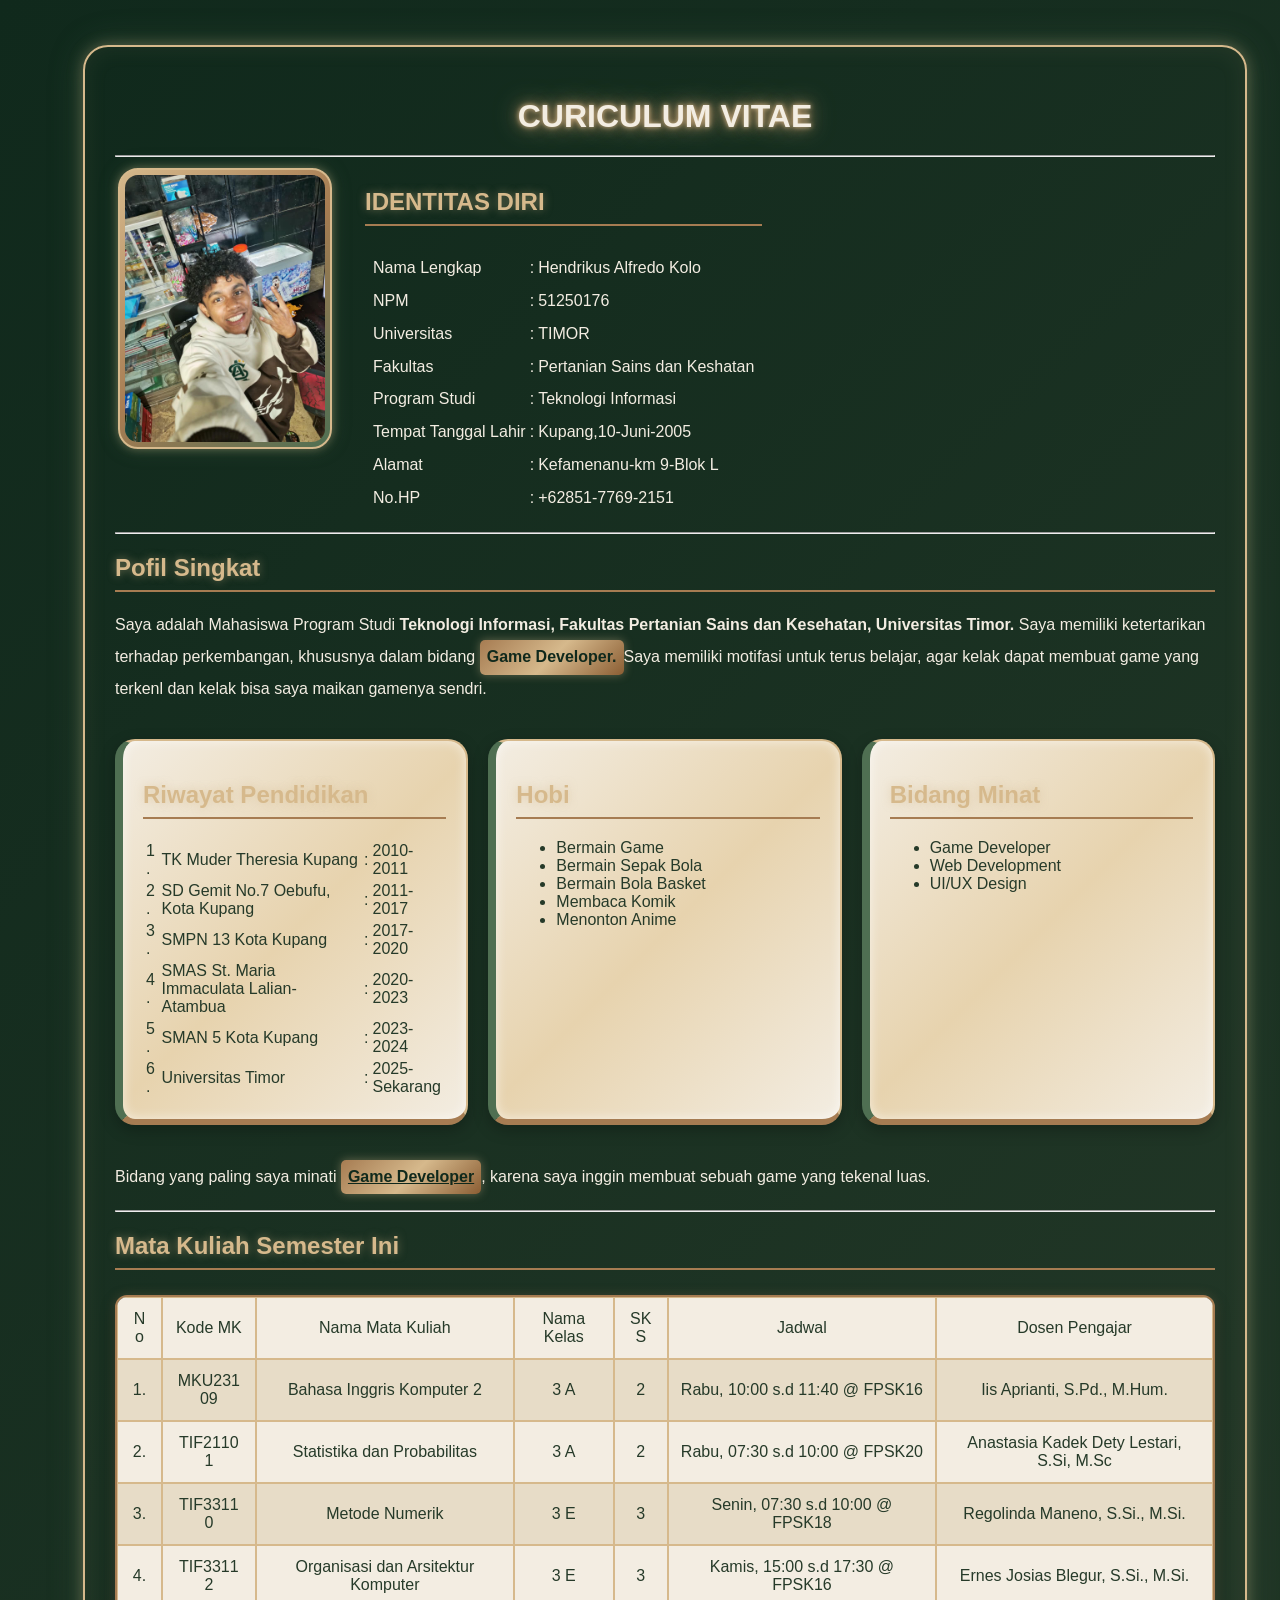
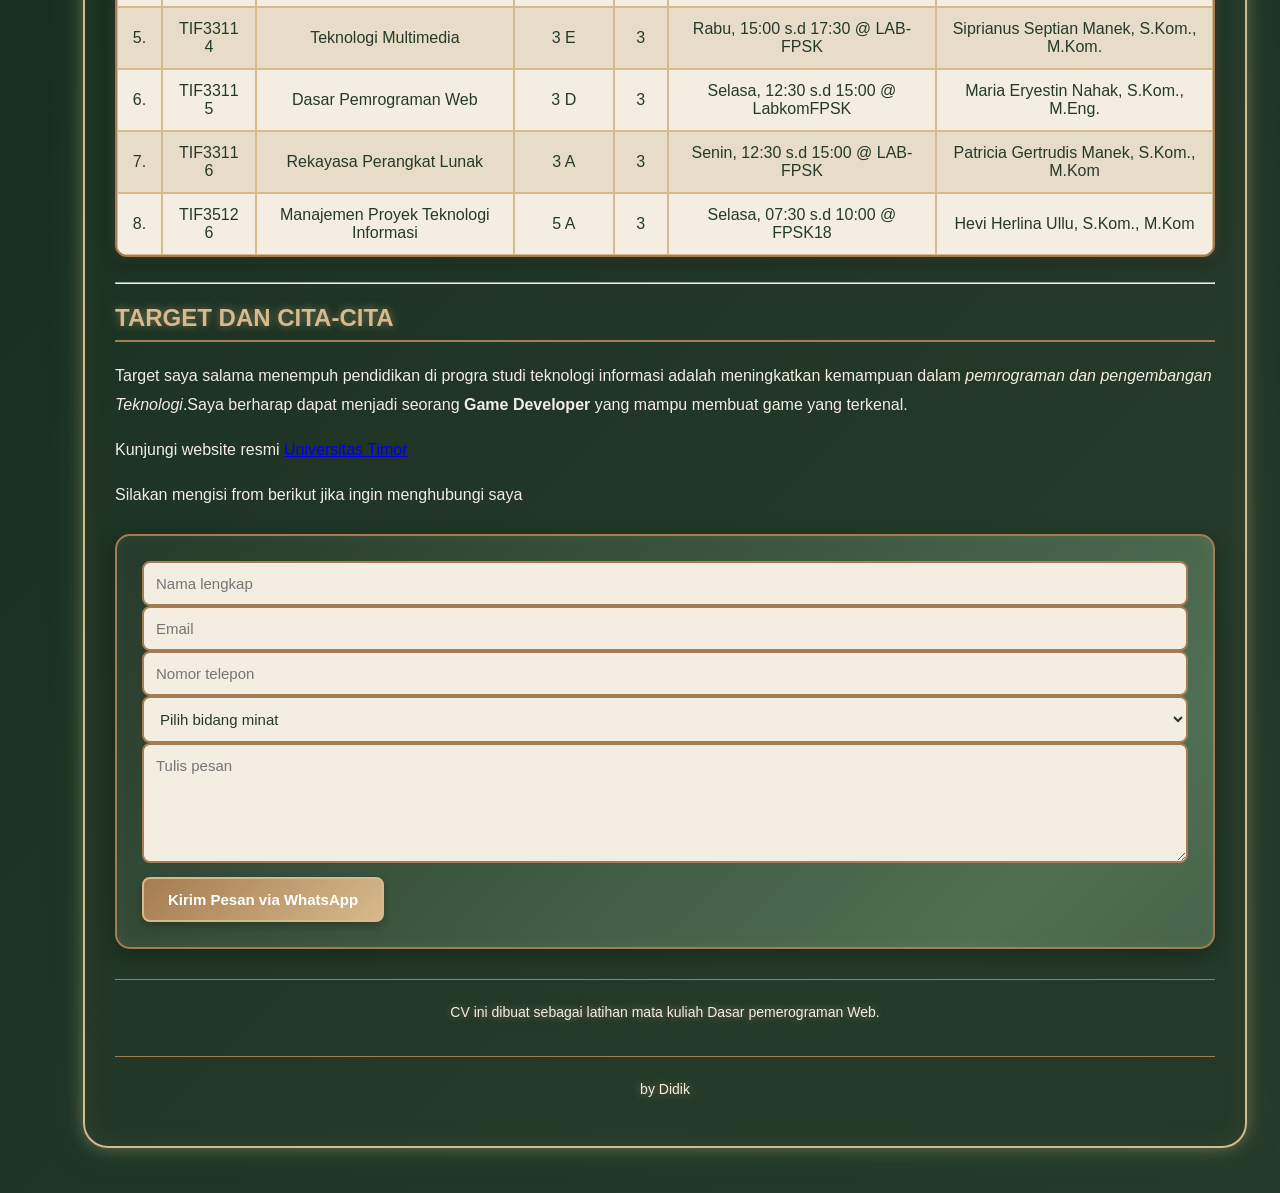
<file: index.html>
<!DOCTYPE html>
<html lang="en">
<head>
	<meta charset="UTF-8">
	<meta name="viewport" content="width=device-width, initial-scale=1.0">
	<title>Curiculum Vitae</title>
	<link rel="stylesheet" href="style.css">
	<script src="script.js" defer></script>
</head>
<body>
	<div class="container">
		<h1>CURICULUM VITAE</h1>
		<hr>
		<table class="identitas">
			<tr>
				<td class="kolom-foto">
					<img src="h2.jpeg" alt="Hendrik" class="foto-profil">
				</td>
				<td class="kolom-identitas">
					<h2>IDENTITAS DIRI</h2>
					<table class="data-identitas">
						<tr>
							<td>Nama Lengkap</td>
							<td>:</td>
							<td>Hendrikus Alfredo Kolo</td>
						</tr>
						<tr>
							<td>NPM</td>
							<td>:</td>
							<td>51250176</td>
						</tr>
						<tr>
							<td>Universitas</td>
							<td>:</td>
							<td>TIMOR</td>
						</tr>
						<tr>
							<td>Fakultas</td>
							<td>:</td>
							<td>Pertanian Sains dan Keshatan</td>
						</tr>
						<tr>
							<td>Program Studi</td>
							<td>:</td>
							<td>Teknologi Informasi</td>
						</tr>
						<tr>
							<td>Tempat Tanggal Lahir</td>
							<td>:</td>
							<td>Kupang,10-Juni-2005</td>
						</tr>
						<tr>
							<td>Alamat</td>
							<td>:</td>
							<td>Kefamenanu-km 9-Blok L</td>
						</tr>
						<tr>
							<td>No.HP</td>
							<td>:</td>
							<td>+62851-7769-2151</td>
						</tr>
					</table>
				</td>
			</tr>
		</table>
		<hr>
		<h2>Pofil Singkat</h2>
		<p>Saya adalah Mahasiswa Program Studi <strong>Teknologi Informasi, Fakultas Pertanian Sains dan Kesehatan, Universitas Timor.</strong> Saya memiliki ketertarikan terhadap perkembangan, khususnya dalam bidang <mark>Game Developer.</mark>Saya memiliki motifasi untuk terus belajar, agar kelak dapat membuat game yang terkenl dan kelak bisa saya maikan gamenya sendri.</p>
		<div class="grid-informasi">
			<div class="card">
				<h2>Riwayat Pendidikan</h2>
					<table>
						<tr>
							<td>1.</td>
							<td>TK Muder Theresia Kupang</td>
							<td>:</td>
							<td>2010-2011</td>
						</tr>
						<tr>
							<td>2.</td>
							<td>SD Gemit No.7 Oebufu, Kota Kupang</td>
							<td>:</td>
							<td>2011-2017</td>
						</tr>
						<tr>
							<td>3.</td>
							<td>SMPN 13 Kota Kupang</td>
							<td>:</td>
							<td>2017-2020</td>
						</tr>
						<tr>
							<td>4.</td>
							<td>SMAS St. Maria Immaculata Lalian-Atambua</td>
							<td>:</td>
							<td>2020-2023</td>
						</tr>
						<tr>
							<td>5.</td>
							<td>SMAN 5 Kota Kupang</td>
							<td>:</td>
							<td>2023-2024</td>
						</tr>
						<tr>
							<td>6.</td>
							<td>Universitas Timor</td>
							<td>:</td>
							<td>2025-Sekarang</td>
						</tr>
					</table>
			</div>
			<div class="card">
				<h2>Hobi</h2>
				<ul>
					<li>Bermain Game</li>
					<li>Bermain Sepak Bola</li>
					<li>Bermain Bola Basket</li>
					<li>Membaca Komik</li>
					<li>Menonton Anime</li>
				</ul>
			</div>
			<div class="card">
				<h2>Bidang Minat</h2>
				<ul>
					<li>Game Developer</li>
					<li>Web Development</li>
					<li>UI/UX Design</li>
				</ul>
			</div>		
		</div>
		<p>Bidang yang paling saya minati <mark><strong><u>Game Developer</u></strong></mark>, karena saya inggin membuat sebuah game yang tekenal luas.</p>
		<hr>
		<h2>Mata Kuliah Semester Ini</h2>
		<table class="table-matakuliah">
			<tr>
				<td>No</td>
				<td>Kode MK</td>
				<td>Nama Mata Kuliah</td>
				<td>Nama Kelas</td>
				<td>SKS</td>
				<td>Jadwal</td>
				<td>Dosen Pengajar</td>
			</tr>
			<tr>
				<td>1.</td>
				<td>MKU23109</td>
				<td>Bahasa Inggris Komputer 2</td>
				<td>3 A</td>
				<td>2</td>
				<td>Rabu, 10:00 s.d 11:40 @ FPSK16</td>
				<td>Iis Aprianti, S.Pd., M.Hum.</td>
			</tr>
			<tr>
				<td>2.</td>
				<td>TIF21101</td>
				<td>Statistika dan Probabilitas</td>
				<td>3 A</td>
				<td>2</td>
				<td>Rabu, 07:30 s.d 10:00 @ FPSK20</td>
				<td>Anastasia Kadek Dety Lestari, S.Si, M.Sc</td>
			</tr>
			<tr>
				<td>3.</td>
				<td>TIF33110</td>
				<td>Metode Numerik</td>
				<td>3 E</td>
				<td>3</td>
				<td>Senin, 07:30 s.d 10:00 @ FPSK18</td>
				<td>Regolinda Maneno, S.Si., M.Si.</td>
			</tr>
			<tr>
				<td>4.</td>
				<td>TIF33112</td>
				<td>Organisasi dan Arsitektur Komputer</td>
				<td>3 E</td>
				<td>3</td>
				<td>Kamis, 15:00 s.d 17:30 @ FPSK16</td>
				<td>Ernes Josias Blegur, S.Si., M.Si.</td>
			</tr>
			<tr>
				<td>5.</td>
				<td>TIF33114</td>
				<td>Teknologi Multimedia</td>
				<td>3 E</td>
				<td>3</td>
				<td>Rabu, 15:00 s.d 17:30 @ LAB-FPSK</td>
				<td>Siprianus Septian Manek, S.Kom., M.Kom.</td>
			</tr>
			<tr>
				<td>6.</td>
				<td>TIF33115</td>
				<td>Dasar Pemrograman Web</td>
				<td>3 D</td>
				<td>3</td>
				<td>Selasa, 12:30 s.d 15:00 @ LabkomFPSK</td>
				<td>Maria Eryestin Nahak, S.Kom., M.Eng.</td>
			</tr>
			<tr>
				<td>7.</td>
				<td>TIF33116</td>
				<td>Rekayasa Perangkat Lunak</td>
				<td>3 A</td>
				<td>3</td>
				<td>Senin, 12:30 s.d 15:00 @ LAB-FPSK</td>
				<td>Patricia Gertrudis Manek, S.Kom., M.Kom</td>
			</tr>
			<tr>
				<td>8.</td>
				<td>TIF35126</td>
				<td>Manajemen Proyek Teknologi Informasi</td>
				<td>5 A</td>
				<td>3</td>
				<td>Selasa, 07:30 s.d 10:00 @ FPSK18</td>
				<td>Hevi Herlina Ullu, S.Kom., M.Kom</td>
			</tr>
		</table>
		<hr>
		<h2>TARGET DAN CITA-CITA</h2>
		<p>Target saya salama menempuh pendidikan di progra studi teknologi informasi adalah meningkatkan kemampuan dalam <em>pemrograman dan pengembangan Teknologi</em>.Saya berharap dapat menjadi seorang <strong>Game Developer</strong> yang mampu  membuat game yang terkenal.</p>
		<p>Kunjungi website resmi <a href="https://unimor.ac.id" target="_blank">Universitas Timor </a></p>
		<p>Silakan mengisi from berikut jika ingin menghubungi saya</p>
		<form id="form-kontak">
		    <input type="text" id="nama"
		           placeholder="Nama lengkap" required>

		    <input type="email" id="email"
		           placeholder="Email">

		    <input type="tel" id="telepon"
		           placeholder="Nomor telepon">

		    <select id="minat" required>
		        <option value="">Pilih bidang minat</option>
		        <option value="Web Developer">Web Developer</option>
		        <option value="Game Developer">Game Developer</option>
		        <option value="Mobile Developer">Mobile Developer</option>
		    </select>

		    <textarea id="pesan"
		              placeholder="Tulis pesan" required></textarea>

		    <button type="submit">Kirim Pesan via WhatsApp</button>
		</form>
		<p class="footer">CV ini dibuat sebagai latihan mata kuliah Dasar pemerograman Web.</p>
		<p class="footer">by Didik</p>
	</div>
	<script src="script.js"></script>

</body>
</html>
</file>
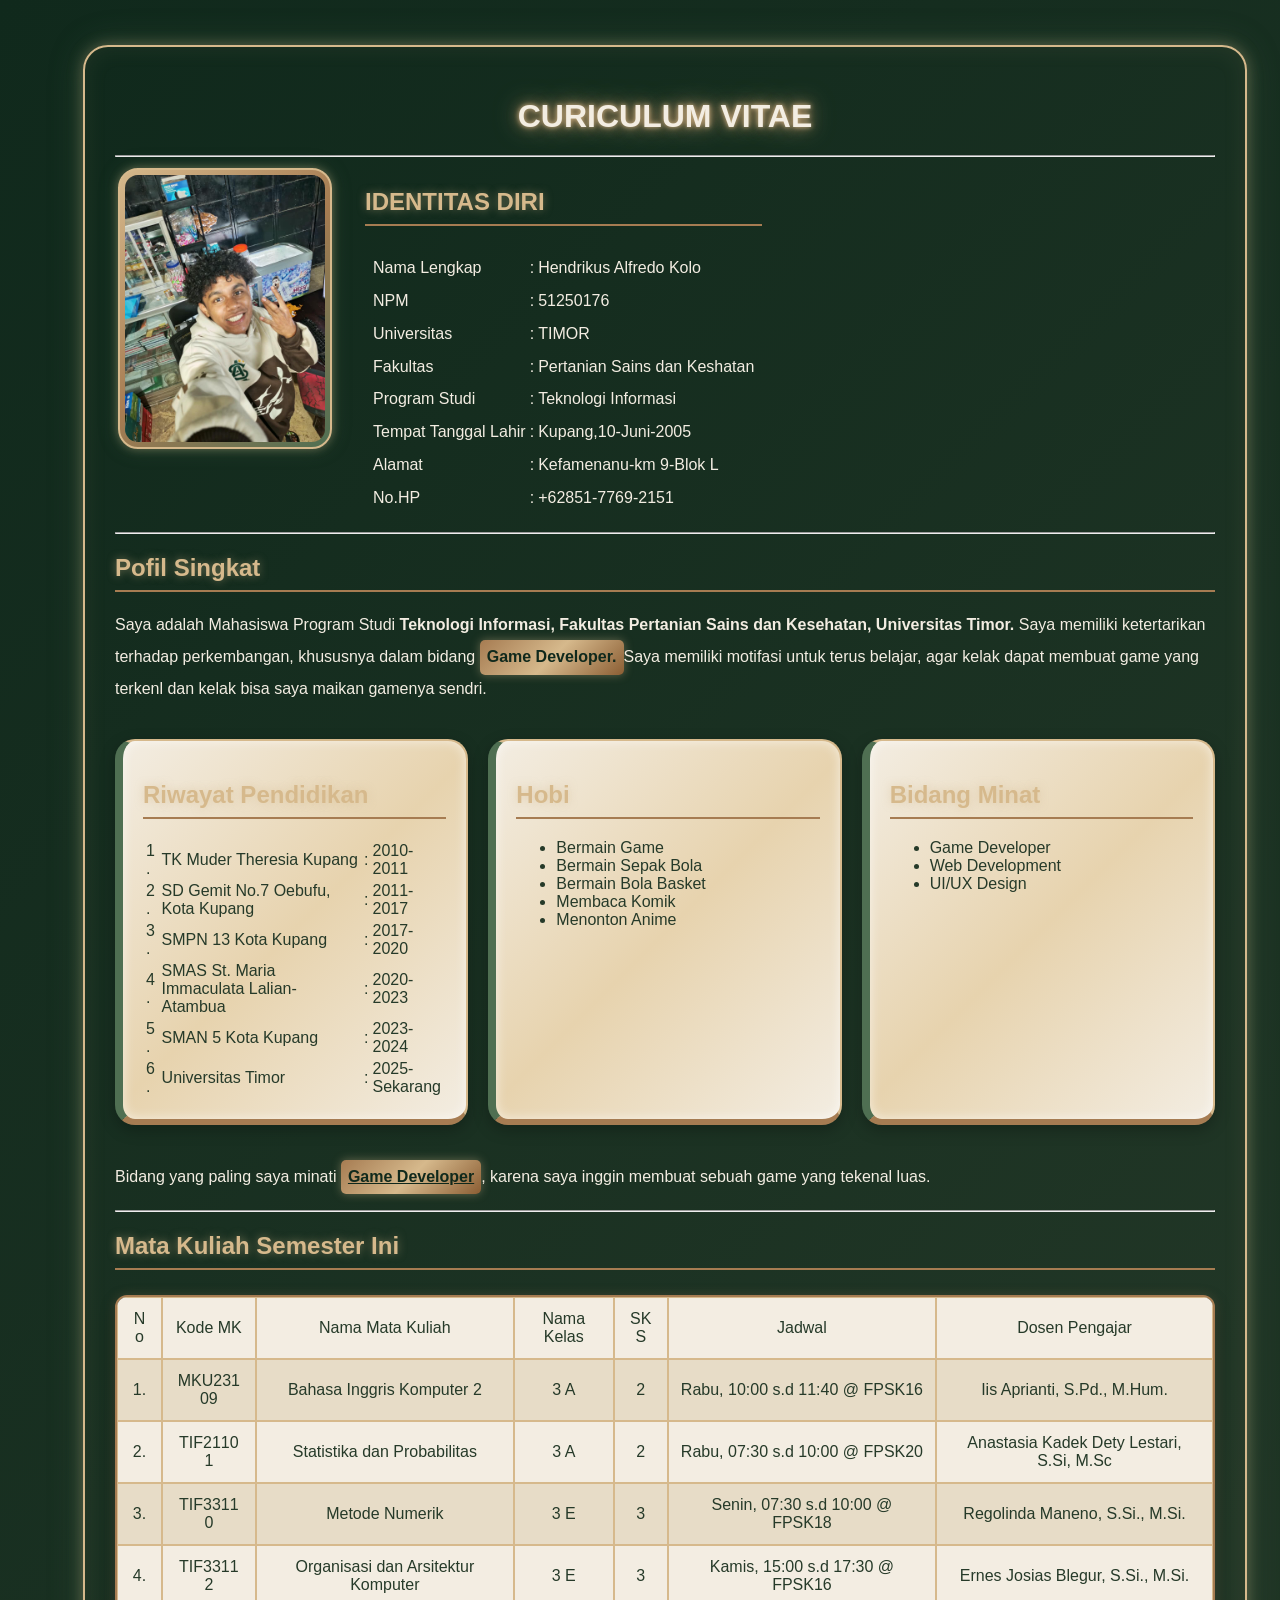
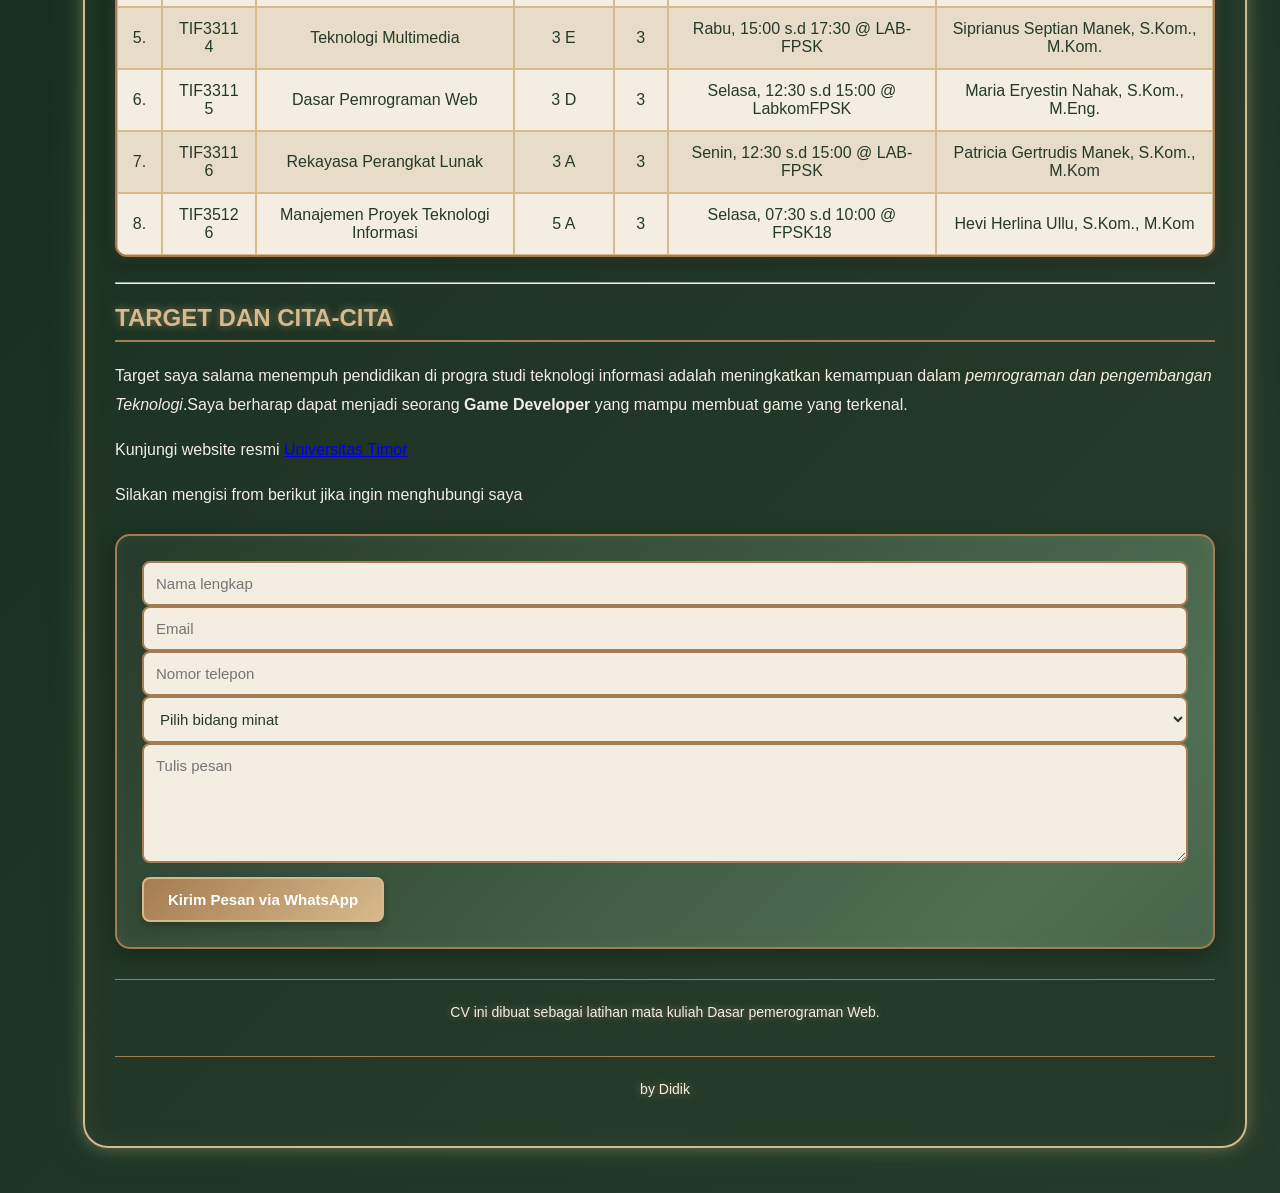
<file: belajar1.html>
<!DOCTYPE html>
<html lang="en">
<head>
	<meta charset="UTF-8">
	<meta name="viewport" content="width=device-width, initial-scale=1.0">
	<title>Curiculum Vitae</title>
	<link rel="stylesheet" href="style.css">
	<script src="script.js" defer></script>
</head>
<body>
	<div class="container">
		<h1>CURICULUM VITAE</h1>
		<hr>
		<table class="identitas">
			<tr>
				<td class="kolom-foto">
					<img src="h2.jpeg" alt="Hendrik" class="foto-profil">
				</td>
				<td class="kolom-identitas">
					<h2>IDENTITAS DIRI</h2>
					<table class="data-identitas">
						<tr>
							<td>Nama Lengkap</td>
							<td>:</td>
							<td>Hendrikus Alfredo Kolo</td>
						</tr>
						<tr>
							<td>NPM</td>
							<td>:</td>
							<td>51250176</td>
						</tr>
						<tr>
							<td>Universitas</td>
							<td>:</td>
							<td>TIMOR</td>
						</tr>
						<tr>
							<td>Fakultas</td>
							<td>:</td>
							<td>Pertanian Sains dan Keshatan</td>
						</tr>
						<tr>
							<td>Program Studi</td>
							<td>:</td>
							<td>Teknologi Informasi</td>
						</tr>
						<tr>
							<td>Tempat Tanggal Lahir</td>
							<td>:</td>
							<td>Kupang,10-Juni-2005</td>
						</tr>
						<tr>
							<td>Alamat</td>
							<td>:</td>
							<td>Kefamenanu-km 9-Blok L</td>
						</tr>
						<tr>
							<td>No.HP</td>
							<td>:</td>
							<td>+62851-7769-2151</td>
						</tr>
					</table>
				</td>
			</tr>
		</table>
		<hr>
		<h2>Pofil Singkat</h2>
		<p>Saya adalah Mahasiswa Program Studi <strong>Teknologi Informasi, Fakultas Pertanian Sains dan Kesehatan, Universitas Timor.</strong> Saya memiliki ketertarikan terhadap perkembangan, khususnya dalam bidang <mark>Game Developer.</mark>Saya memiliki motifasi untuk terus belajar, agar kelak dapat membuat game yang terkenl dan kelak bisa saya maikan gamenya sendri.</p>
		<div class="grid-informasi">
			<div class="card">
				<h2>Riwayat Pendidikan</h2>
					<table>
						<tr>
							<td>1.</td>
							<td>TK Muder Theresia Kupang</td>
							<td>:</td>
							<td>2010-2011</td>
						</tr>
						<tr>
							<td>2.</td>
							<td>SD Gemit No.7 Oebufu, Kota Kupang</td>
							<td>:</td>
							<td>2011-2017</td>
						</tr>
						<tr>
							<td>3.</td>
							<td>SMPN 13 Kota Kupang</td>
							<td>:</td>
							<td>2017-2020</td>
						</tr>
						<tr>
							<td>4.</td>
							<td>SMAS St. Maria Immaculata Lalian-Atambua</td>
							<td>:</td>
							<td>2020-2023</td>
						</tr>
						<tr>
							<td>5.</td>
							<td>SMAN 5 Kota Kupang</td>
							<td>:</td>
							<td>2023-2024</td>
						</tr>
						<tr>
							<td>6.</td>
							<td>Universitas Timor</td>
							<td>:</td>
							<td>2025-Sekarang</td>
						</tr>
					</table>
			</div>
			<div class="card">
				<h2>Hobi</h2>
				<ul>
					<li>Bermain Game</li>
					<li>Bermain Sepak Bola</li>
					<li>Bermain Bola Basket</li>
					<li>Membaca Komik</li>
					<li>Menonton Anime</li>
				</ul>
			</div>
			<div class="card">
				<h2>Bidang Minat</h2>
				<ul>
					<li>Game Developer</li>
					<li>Web Development</li>
					<li>UI/UX Design</li>
				</ul>
			</div>		
		</div>
		<p>Bidang yang paling saya minati <mark><strong><u>Game Developer</u></strong></mark>, karena saya inggin membuat sebuah game yang tekenal luas.</p>
		<hr>
		<h2>Mata Kuliah Semester Ini</h2>
		<table class="table-matakuliah">
			<tr>
				<td>No</td>
				<td>Kode MK</td>
				<td>Nama Mata Kuliah</td>
				<td>Nama Kelas</td>
				<td>SKS</td>
				<td>Jadwal</td>
				<td>Dosen Pengajar</td>
			</tr>
			<tr>
				<td>1.</td>
				<td>MKU23109</td>
				<td>Bahasa Inggris Komputer 2</td>
				<td>3 A</td>
				<td>2</td>
				<td>Rabu, 10:00 s.d 11:40 @ FPSK16</td>
				<td>Iis Aprianti, S.Pd., M.Hum.</td>
			</tr>
			<tr>
				<td>2.</td>
				<td>TIF21101</td>
				<td>Statistika dan Probabilitas</td>
				<td>3 A</td>
				<td>2</td>
				<td>Rabu, 07:30 s.d 10:00 @ FPSK20</td>
				<td>Anastasia Kadek Dety Lestari, S.Si, M.Sc</td>
			</tr>
			<tr>
				<td>3.</td>
				<td>TIF33110</td>
				<td>Metode Numerik</td>
				<td>3 E</td>
				<td>3</td>
				<td>Senin, 07:30 s.d 10:00 @ FPSK18</td>
				<td>Regolinda Maneno, S.Si., M.Si.</td>
			</tr>
			<tr>
				<td>4.</td>
				<td>TIF33112</td>
				<td>Organisasi dan Arsitektur Komputer</td>
				<td>3 E</td>
				<td>3</td>
				<td>Kamis, 15:00 s.d 17:30 @ FPSK16</td>
				<td>Ernes Josias Blegur, S.Si., M.Si.</td>
			</tr>
			<tr>
				<td>5.</td>
				<td>TIF33114</td>
				<td>Teknologi Multimedia</td>
				<td>3 E</td>
				<td>3</td>
				<td>Rabu, 15:00 s.d 17:30 @ LAB-FPSK</td>
				<td>Siprianus Septian Manek, S.Kom., M.Kom.</td>
			</tr>
			<tr>
				<td>6.</td>
				<td>TIF33115</td>
				<td>Dasar Pemrograman Web</td>
				<td>3 D</td>
				<td>3</td>
				<td>Selasa, 12:30 s.d 15:00 @ LabkomFPSK</td>
				<td>Maria Eryestin Nahak, S.Kom., M.Eng.</td>
			</tr>
			<tr>
				<td>7.</td>
				<td>TIF33116</td>
				<td>Rekayasa Perangkat Lunak</td>
				<td>3 A</td>
				<td>3</td>
				<td>Senin, 12:30 s.d 15:00 @ LAB-FPSK</td>
				<td>Patricia Gertrudis Manek, S.Kom., M.Kom</td>
			</tr>
			<tr>
				<td>8.</td>
				<td>TIF35126</td>
				<td>Manajemen Proyek Teknologi Informasi</td>
				<td>5 A</td>
				<td>3</td>
				<td>Selasa, 07:30 s.d 10:00 @ FPSK18</td>
				<td>Hevi Herlina Ullu, S.Kom., M.Kom</td>
			</tr>
		</table>
		<hr>
		<h2>TARGET DAN CITA-CITA</h2>
		<p>Target saya salama menempuh pendidikan di progra studi teknologi informasi adalah meningkatkan kemampuan dalam <em>pemrograman dan pengembangan Teknologi</em>.Saya berharap dapat menjadi seorang <strong>Game Developer</strong> yang mampu  membuat game yang terkenal.</p>
		<p>Kunjungi website resmi <a href="https://unimor.ac.id" target="_blank">Universitas Timor </a></p>
		<p>Silakan mengisi from berikut jika ingin menghubungi saya</p>
		<form id="form-kontak">
		    <input type="text" id="nama"
		           placeholder="Nama lengkap" required>

		    <input type="email" id="email"
		           placeholder="Email">

		    <input type="tel" id="telepon"
		           placeholder="Nomor telepon">

		    <select id="minat" required>
		        <option value="">Pilih bidang minat</option>
		        <option value="Web Developer">Web Developer</option>
		        <option value="Game Developer">Game Developer</option>
		        <option value="Mobile Developer">Mobile Developer</option>
		    </select>

		    <textarea id="pesan"
		              placeholder="Tulis pesan" required></textarea>

		    <button type="submit">Kirim Pesan via WhatsApp</button>
		</form>
		<p class="footer">CV ini dibuat sebagai latihan mata kuliah Dasar pemerograman Web.</p>
		<p class="footer">by Didik</p>
	</div>
	<script src="script.js"></script>

</body>
</html>
</file>
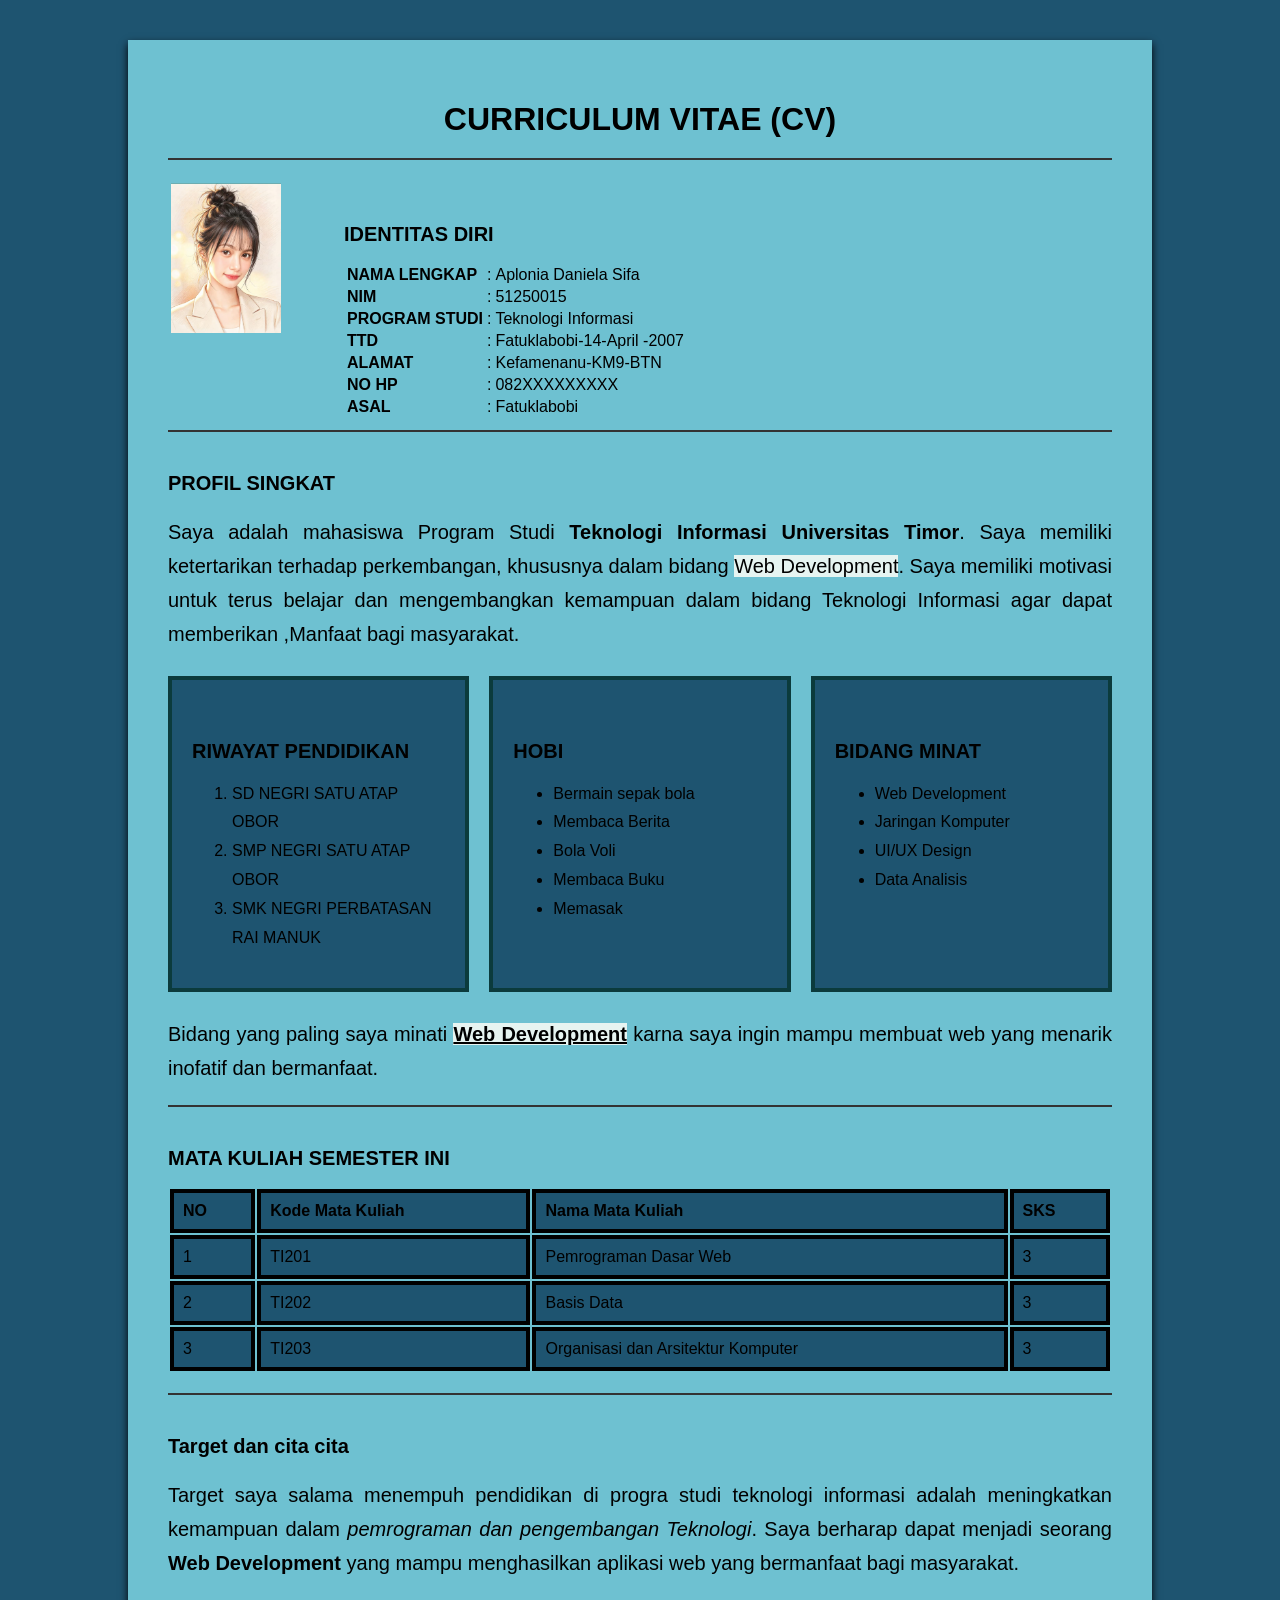
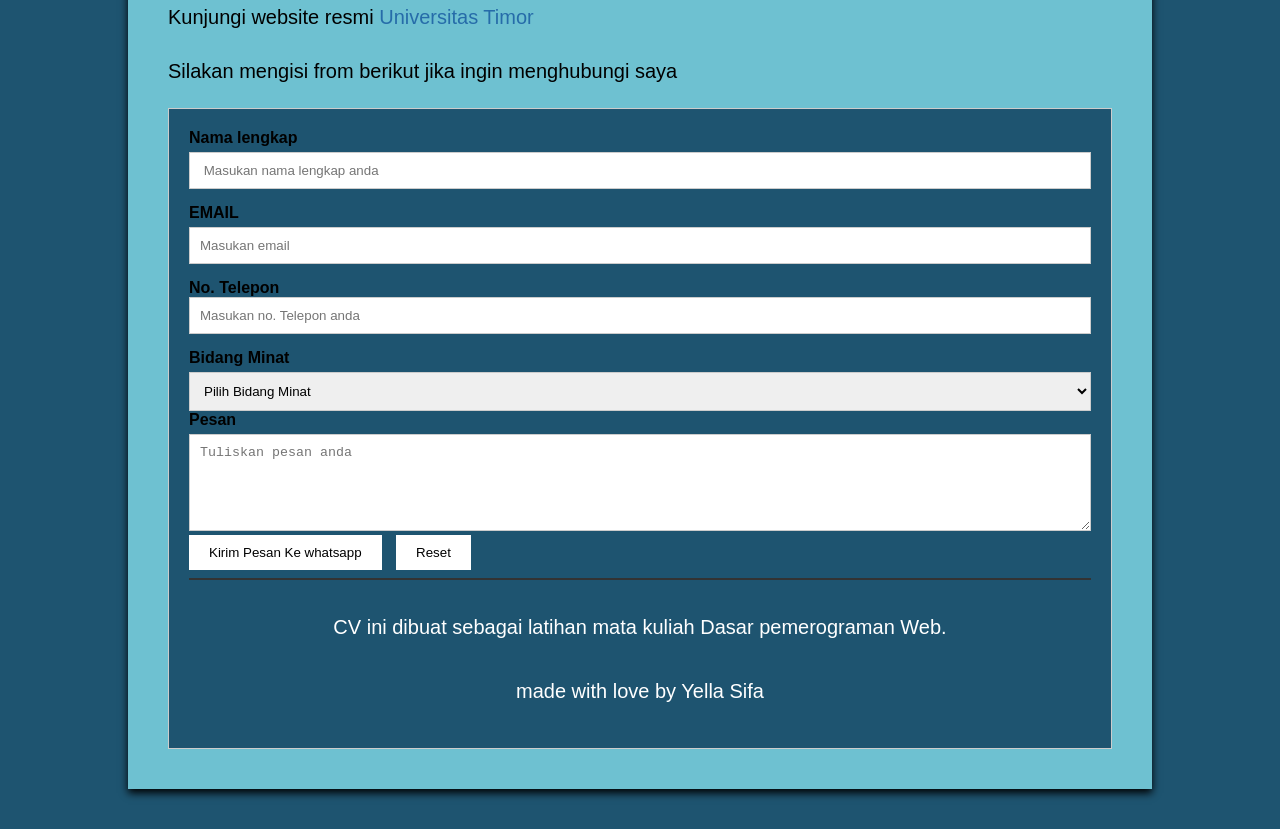
<file: latihan5/latihan5.html>
<!DOCTYPE html>
<html lang="en">
<head>
	<meta charset="UTF-8">
	<meta name="viewport" content="width=device-width, initial-scale=1.0">
	<title>CURICULUM VITAE (CV)</title>
	<link rel="stylesheet" href="style.css">
</head>
<body>
	<div class="container">
	<h1> CURRICULUM VITAE (CV)</h1>
	<hr>
	<table>
		<tr>
			<td class="kolom-foto">
				<img src="foto/yell.jpeg" alt="yela.sifa" width="140" style="vertical-align: top; padding-right: 30px">
			</td>
			<td>
			<h2>IDENTITAS DIRI</h2>
			<table class="data identis">
				<tr>
					<td><strong>NAMA LENGKAP</strong></td>
					<td>:</td>
					<td>Aplonia Daniela Sifa</td>
				</tr>
				<tr>
					<td><strong>NIM</strong></td>
					<td>:</td>
					<td>51250015</td>
					</tr>
					<tr>
						<td><strong>PROGRAM STUDI</strong></td>
						<td>:</td>
						<td>Teknologi Informasi</td>
					</tr>
					<tr>
						<td><strong>TTD</strong></td>
						<td>:</td>
						<td>Fatuklabobi-14-April -2007</td>
					</tr>
					<tr>
						<td><strong>ALAMAT</strong></td>
						<td>:</td>
						<td>Kefamenanu-KM9-BTN</td>
					</tr>
					<tr>
						<td><strong>NO HP</strong></td>
						<td>:</td>
						<td>082XXXXXXXXX</td>
					<tr>
						<td><strong>ASAL</strong></td>
						<td>:</td>
						<td>Fatuklabobi</td>
					</tr>

					</tr>
				</tr>
			</table>
		</td>
		</tr>
	</table>
	<hr>
	<h2>PROFIL SINGKAT</h2>
	<p>Saya adalah mahasiswa Program Studi <strong>Teknologi Informasi Universitas Timor</strong>.
		Saya memiliki ketertarikan terhadap perkembangan, khususnya dalam bidang <mark>Web Development</mark>. Saya memiliki motivasi untuk terus belajar dan mengembangkan kemampuan dalam bidang Teknologi Informasi agar dapat memberikan ,Manfaat bagi masyarakat.
	</p>
	<div class="grid-informasi">
	<div class="card">
	<h2>RIWAYAT PENDIDIKAN</h2>
	<ol>
		<li>SD NEGRI SATU ATAP OBOR</li>
		<li>SMP NEGRI SATU ATAP OBOR</li>
		<li>SMK NEGRI PERBATASAN RAI MANUK</li>
	</ol>
	</div>
	<div class="card">
	<h2>HOBI</h2>
	<ul>
		<li>Bermain sepak bola</li>
		<li>Membaca Berita</li>
		<li>Bola Voli</li>
		<li>Membaca Buku</li>
		<li>Memasak</li>
	</ul>
	</div>
	<div class="card">
	<h2>BIDANG MINAT</h2>
	<ul>
		<li>Web Development</li>
		<li>Jaringan Komputer</li>
		<li>UI/UX Design</li>
		<li>Data Analisis</li>
	</ul>
	</div>
	</div>
	<p>Bidang yang paling saya minati <mark><strong><u>Web Development</u></strong></mark> karna saya ingin mampu membuat web yang menarik inofatif dan bermanfaat.</p>
	<hr>
	<h2>MATA KULIAH SEMESTER INI</h2>
	<table class="table-matakuliah">
		<tr>
			<td><strong>NO</strong></td>
			<td><strong>Kode Mata Kuliah</strong>
			<td><strong>Nama Mata Kuliah</strong></td>
			<td><strong>SKS</strong></td>
		</tr>
		<tr>
			<td>1</td>
			<td>TI201</td>
			<td>Pemrograman Dasar Web</td>
			<td>3</td>
		</tr>
		<tr>
			<td>2</td>
			<td>TI202</td>
			<td>Basis Data</td>
			<td>3</td>
		</tr>
		<tr>
			<td>3</td>
			<td>TI203</td>
			<td>Organisasi dan Arsitektur Komputer</td>
			<td>3</td>
		</tr>
	</table>
	<hr>
		<h2>Target dan cita cita</h2>
		<p>Target saya salama menempuh pendidikan di progra studi teknologi informasi adalah meningkatkan kemampuan dalam <em>pemrograman dan pengembangan Teknologi</em>. Saya berharap dapat menjadi seorang <strong>Web Development</strong> yang mampu menghasilkan aplikasi web yang bermanfaat bagi masyarakat.
	</p>
	<p>Kunjungi website resmi <a href="https://unimor.ac.id" target="_blank">Universitas Timor </a></p>
		<p>Silakan mengisi from berikut jika ingin menghubungi saya</p>
		<form id="formkontak">
			<div class="form-group">
				<label for="Nama">Nama lengkap</label>
				<input type="text"id="nama" nama="nama" Placeholder=" Masukan nama lengkap anda">	
			</div>
			<div class="form-group">
				<label for="email">EMAIL</label>
				<input type="email"id="email"nama="email"Placeholder="Masukan email">
			</div>
			<div class="form-group">
				<label>No. Telepon</</label>
				<input type="telepon" nama="telepon" Placeholder="Masukan no. Telepon anda">
			</div>
			<div class="form-group">
				<label for ="Minat"> Bidang Minat</label>
				<select nama="" id="Minat"nama="Minat">
				<option value="">Pilih Bidang Minat</option>
				<option value="">Web Develompmet</option>
				<option value="">UI/UX Desing</option>
				<option value="">Artificial intelligent</option>
				<option value="">Data Analisis</option>
				<select>
				<div>
					<label for="Pesan">Pesan</label>
					<textarea id="pesan" nama="pesan"rows="5" placeholder="Tuliskan pesan anda"></textarea>
				</div>
				<button type="submit">Kirim Pesan Ke whatsapp</button>
				<button type="reset">Reset</button>
				</form>
				<hr>
				<p>
				<p class="footer">CV ini dibuat sebagai latihan mata kuliah Dasar pemerograman Web.</p>
				<p class="footer">made with love by Yella Sifa</p>
				</select>
			</div>
		</form>
		</table>
	</tr>
	</div>

	<script src="formkontak.js"></script>

</body>
</html>
</file>
<file: style.css>
css
/* ==============================
   1. PENGATURAN DASAR
============================== */

* {
    box-sizing: border-box;
}

body {
    background: linear-gradient(
        135deg,
        #10291C,
        #263A29,
        #3D281B,
        #10291C
    );
    background-size: 300% 300%;
    animation: backgroundGerak 12s ease infinite;

    font-family: Arial, sans-serif;
    color: #F3EDE2;
    margin: 0;
    padding: 25px;
    min-height: 100vh;
}

/* ==============================
   2. ANIMASI BACKGROUND
============================== */

@keyframes backgroundGerak {
    0% {
        background-position: 0% 50%;
    }

    50% {
        background-position: 100% 50%;
    }

    100% {
        background-position: 0% 50%;
    }
}

/* ==============================
   3. CONTAINER TANPA GAMBAR
============================== */

.container {
    position: relative;
    overflow: hidden;

    width: 90%;
    max-width: 1100px;
    margin: 20px auto;
    padding: 30px;

    /* Background hanya warna, bukan gambar */
    background: linear-gradient(
        135deg,
        #10291C,
        #263A29,
        #1B3523,
        #3D281B
    );

    background-size: 250% 250%;
    animation: warnaContainer 10s ease infinite;

    border: 2px solid #D6B98C;
    border-radius: 25px;

    box-shadow:
        0 0 15px rgba(214, 185, 140, 0.35),
        0 0 35px rgba(79, 111, 82, 0.3),
        inset 0 0 25px rgba(214, 185, 140, 0.08);
}

@keyframes warnaContainer {
    0% {
        background-position: 0% 0%;
    }

    50% {
        background-position: 100% 100%;
    }

    100% {
        background-position: 0% 0%;
    }
}

/* Efek kilatan cahaya pada container */
.container::before {
    content: "";
    position: absolute;

    top: 0;
    left: -150%;

    width: 80%;
    height: 100%;

    background: linear-gradient(
        110deg,
        transparent,
        rgba(255, 255, 255, 0.04),
        rgba(214, 185, 140, 0.12),
        transparent
    );

    transform: skewX(-25deg);
    animation: kilatContainer 9s ease-in-out infinite;

    pointer-events: none;
}

@keyframes kilatContainer {
    0%, 55% {
        left: -150%;
    }

    100% {
        left: 180%;
    }
}

/* Pastikan isi container berada di atas efek kilat */
.container > * {
    position: relative;
    z-index: 1;
}

/* ==============================
   4. JUDUL UTAMA H1
============================== */

h1 {
    color: #F3EDE2;
    text-align: center;
    margin-bottom: 20px;

    text-shadow:
        0 0 5px #D6B98C,
        0 0 12px #A67C52,
        0 0 25px rgba(214, 185, 140, 0.7);

    animation: judulBersinar 3s ease-in-out infinite;
}

@keyframes judulBersinar {
    0%, 100% {
        text-shadow:
            0 0 5px #D6B98C,
            0 0 12px #A67C52;
    }

    50% {
        text-shadow:
            0 0 10px #FFFFFF,
            0 0 25px #D6B98C,
            0 0 40px #A67C52;
    }
}

/* ==============================
   5. JUDUL BAGIAN H2
============================== */

h2 {
    color: #D6B98C;

    border-bottom: 2px solid #A67C52;
    padding-bottom: 8px;

    text-shadow: 0 0 8px rgba(214, 185, 140, 0.5);

    transition: 0.4s ease;
}

h2:hover {
    color: #FFFFFF;
    padding-left: 10px;

    text-shadow:
        0 0 8px #D6B98C,
        0 0 20px #A67C52;
}

/* ==============================
   6. PARAGRAF
============================== */

p {
    color: #F3EDE2;
    line-height: 1.8;

    transition: 0.4s ease;
}

p:hover {
    color: #E6C27A;
    transform: translateX(4px);
}

/* ==============================
   7. TEKS MARK
============================== */

mark {
    display: inline-block;

    background: linear-gradient(
        135deg,
        #A67C52,
        #D6B98C,
        #8B5E34
    );

    color: #10291C;
    padding: 3px 7px;
    border-radius: 5px;

    font-weight: bold;

    box-shadow: 0 0 10px rgba(214, 185, 140, 0.4);

    transition: 0.3s ease;
}

mark:hover {
    transform: scale(1.08);

    box-shadow:
        0 0 12px #D6B98C,
        0 0 25px rgba(214, 185, 140, 0.6);
}

/* ==============================
   8. IDENTITAS MAHASISWA
============================== */

.identitas {
    vertical-align: top;
    padding-right: 20px;
}

.kolom-foto {
    vertical-align: top;
    padding-right: 30px;
}

.kolom-identitas {
    vertical-align: top;
}

.data-identitas {
    padding: 5px;
    text-align: left;
    line-height: 1.8;

    transition: 0.3s ease;
}

.data-identitas:hover {
    color: #E6C27A;
    transform: translateX(5px);
}

/* ==============================
   9. FOTO PROFIL
============================== */

.foto-profil {
    width: 200px;
    max-width: 100%;
    padding: 5px;

    display: block;

    background: linear-gradient(
        135deg,
        #D6B98C,
        #A67C52,
        #4F6F52
    );

    border: 2px solid #D6B98C;
    border-radius: 20px;

    box-shadow:
        0 0 10px rgba(214, 185, 140, 0.4),
        0 0 20px rgba(79, 111, 82, 0.3);

    transition: transform 0.5s ease,
                box-shadow 0.5s ease;

    animation: fotoMasuk 1.5s ease;
}

@keyframes fotoMasuk {
    from {
        opacity: 0;
        transform: translateY(30px) scale(0.9);
    }

    to {
        opacity: 1;
        transform: translateY(0) scale(1);
    }
}

.foto-profil:hover {
    transform: scale(1.06) rotate(1deg);

    box-shadow:
        0 0 15px #D6B98C,
        0 0 30px #A67C52,
        0 0 45px rgba(79, 111, 82, 0.7);
}

/* ==============================
   10. GRID INFORMASI
============================== */

.grid-informasi {
    display: grid;

    grid-template-columns: repeat(3, minmax(0, 1fr));

    gap: 20px;

    margin-top: 25px;
    margin-bottom: 25px;
}

/* ==============================
   11. CARD INFORMASI
============================== */

.card {
    position: relative;
    overflow: hidden;

    background: linear-gradient(
        135deg,
        #F3EDE2,
        #E7D3AE,
        #F3EDE2
    );

    color: #263A29;

    padding: 20px;
    border-radius: 20px;

    border: 2px solid #D6B98C;
    border-left: 8px solid #4F6F52;
    border-bottom: 6px solid #A67C52;

    margin: 10px 0;

    box-shadow:
        0 5px 15px rgba(0, 0, 0, 0.25),
        inset 0 0 12px rgba(255, 255, 255, 0.6);

    transition: transform 0.4s ease,
                box-shadow 0.4s ease;

    animation: cardMuncul 0.9s ease both;
}

@keyframes cardMuncul {
    from {
        opacity: 0;
        transform: translateY(25px);
    }

    to {
        opacity: 1;
        transform: translateY(0);
    }
}

/* Efek kilat pada card */
.card::before {
    content: "";

    position: absolute;
    top: 0;
    left: -120%;

    width: 70%;
    height: 100%;

    background: linear-gradient(
        110deg,
        transparent,
        rgba(255, 255, 255, 0.75),
        transparent
    );

    transform: skewX(-25deg);
    transition: left 0.7s ease;

    pointer-events: none;
}

.card:hover::before {
    left: 150%;
}

.card:hover {
    transform: translateY(-10px) scale(1.02);

    box-shadow:
        0 10px 25px rgba(0, 0, 0, 0.35),
        0 0 20px rgba(214, 185, 140, 0.6);
}

/* ==============================
   12. TABEL MATA KULIAH
============================== */

.table-matakuliah {
    width: 100%;

    border-collapse: separate;
    border-spacing: 0;

    margin-top: 25px;
    margin-bottom: 25px;

    overflow: hidden;
    border-radius: 12px;

    border: 2px solid #A67C52;

    box-shadow:
        0 4px 15px rgba(0, 0, 0, 0.3),
        0 0 12px rgba(214, 185, 140, 0.2);

    animation: tabelMasuk 1.2s ease;
}

@keyframes tabelMasuk {
    from {
        opacity: 0;
        transform: translateY(20px);
    }

    to {
        opacity: 1;
        transform: translateY(0);
    }
}

/* Judul tabel */
.table-matakuliah th {
    background: linear-gradient(
        135deg,
        #10291C,
        #4F6F52,
        #263A29
    );

    color: #F3EDE2;

    padding: 14px 12px;
    text-align: center;

    border: 1px solid #A67C52;

    text-shadow: 0 0 6px rgba(214, 185, 140, 0.5);

    transition: 0.3s ease;
}

.table-matakuliah th:hover {
    background: linear-gradient(
        135deg,
        #8B5E34,
        #A67C52,
        #3D281B
    );

    color: #FFFFFF;
}

/* Isi tabel */
.table-matakuliah td {
    background-color: #F3EDE2;

    color: #263A29;

    padding: 12px;
    text-align: center;

    border: 1px solid #D6B98C;

    transition: background-color 0.3s ease,
                color 0.3s ease;
}

/* Warna baris selang-seling */
.table-matakuliah tr:nth-child(even) td {
    background-color: #E7DCC7;
}

.table-matakuliah tr:nth-child(odd) td {
    background-color: #F3EDE2;
}

/* Efek saat kursor diarahkan ke baris */
.table-matakuliah tr:hover td {
    background: linear-gradient(
        90deg,
        #D6E0D0,
        #E7D3AE
    );

    color: #10291C;
}

/* ==============================
   13. FORM
============================== */

form {
    position: relative;
    overflow: hidden;

    background: linear-gradient(
        135deg,
        #263A29,
        #4F6F52,
        #263A29,
        #3D281B
    );

    background-size: 250% 250%;
    animation: warnaForm 8s ease infinite;

    padding: 25px;
    margin-top: 25px;

    border: 2px solid #A67C52;
    border-radius: 15px;

    box-shadow:
        0 6px 20px rgba(0, 0, 0, 0.3),
        inset 0 0 15px rgba(214, 185, 140, 0.08);
}

@keyframes warnaForm {
    0% {
        background-position: 0% 50%;
    }

    50% {
        background-position: 100% 50%;
    }

    100% {
        background-position: 0% 50%;
    }
}

.form-group {
    margin-bottom: 18px;
}

/* ==============================
   14. LABEL FORM
============================== */

label {
    display: block;

    color: #F3EDE2;
    font-weight: bold;

    margin-bottom: 7px;

    transition: color 0.3s ease;
}

label:hover {
    color: #E6C27A;
}

/* ==============================
   15. INPUT, SELECT, TEXTAREA
============================== */

input,
select,
textarea {
    width: 100%;
    padding: 12px;

    box-sizing: border-box;

    background-color: #F3EDE2;
    color: #263A29;

    border: 2px solid #A67C52;
    border-radius: 8px;

    outline: none;

    font-family: Arial, sans-serif;
    font-size: 15px;

    transition: border-color 0.3s ease,
                box-shadow 0.3s ease,
                transform 0.3s ease,
                background-color 0.3s ease;
}

/* Efek mengkilat saat input dipilih */
input:focus,
select:focus,
textarea:focus {
    border-color: #D6B98C;
    background-color: #FFFFFF;

    transform: translateY(-2px);

    box-shadow:
        0 0 5px #D6B98C,
        0 0 15px rgba(214, 185, 140, 0.5);
}

/* Efek ketika kursor diarahkan ke input */
input:hover,
select:hover,
textarea:hover {
    border-color: #D6B98C;
}

/* Area pesan */
textarea {
    resize: vertical;
    min-height: 120px;
}

/* ==============================
   16. TOMBOL
============================== */

button {
    position: relative;
    overflow: hidden;

    background: linear-gradient(
        135deg,
        #A67C52,
        #D6B98C,
        #8B5E34
    );

    background-size: 200% 200%;

    color: #FFFFFF;

    padding: 12px 24px;

    border: 2px solid #D6B98C;
    border-radius: 8px;

    margin-right: 10px;
    margin-top: 10px;

    cursor: pointer;

    font-size: 15px;
    font-weight: bold;

    box-shadow: 0 4px 10px rgba(0, 0, 0, 0.25);

    transition: transform 0.3s ease,
                box-shadow 0.3s ease,
                background 0.3s ease;
}

/* Cahaya bergerak pada tombol */
button::before {
    content: "";

    position: absolute;
    top: 0;
    left: -120%;

    width: 60%;
    height: 100%;

    background: linear-gradient(
        110deg,
        transparent,
        rgba(255, 255, 255, 0.65),
        transparent
    );

    transform: skewX(-25deg);
    transition: left 0.6s ease;
}

button:hover::before {
    left: 150%;
}

button:hover {
    background: linear-gradient(
        135deg,
        #4F6F52,
        #263A29,
        #10291C
    );

    color: #FFFFFF;

    transform: translateY(-4px) scale(1.04);

    box-shadow:
        0 6px 15px rgba(0, 0, 0, 0.35),
        0 0 15px rgba(214, 185, 140, 0.5);
}

button:active {
    transform: scale(0.96);
}

/* ==============================
   17. FOOTER
============================== */

.footer {
    text-align: center;

    color: #F3EDE2;

    margin-top: 30px;
    padding-top: 20px;

    border-top: 1px solid #A67C52;

    font-size: 14px;

    text-shadow: 0 0 8px rgba(214, 185, 140, 0.5);

    animation: footerBersinar 4s ease-in-out infinite;
}

@keyframes footerBersinar {
    0%, 100% {
        color: #F3EDE2;
    }

    50% {
        color: #E6C27A;
    }
}

/* ==============================
   18. ANIMASI SAAT HALAMAN DIBUKA
============================== */

.container {
    animation:
        containerMasuk 1.2s ease,
        warnaContainer 10s ease infinite;
}

@keyframes containerMasuk {
    from {
        opacity: 0;
        transform: translateY(25px);
    }

    to {
        opacity: 1;
        transform: translateY(0);
    }
}

/* ==============================
   19. RESPONSIVE UNTUK HP
============================== */

@media screen and (max-width: 768px) {

    body {
        padding: 10px;
    }

    .container {
        width: 100%;
        padding: 18px;
        border-radius: 15px;
    }

    .grid-informasi {
        grid-template-columns: 1fr;
        gap: 10px;
    }

    .foto-profil {
        width: 160px;
        margin: 0 auto;
    }

    .kolom-foto {
        padding-right: 0;
    }

    .table-matakuliah {
        display: block;
        overflow-x: auto;
        white-space: nowrap;
    }

    form {
        padding: 15px;
    }

    h1 {
        font-size: 25px;
    }

    button {
        margin-bottom: 10px;
    }
}

/* ==============================
   20. MENGURANGI ANIMASI
   JIKA PENGGUNA MEMILIHNYA
============================== */

@media (prefers-reduced-motion: reduce) {
    *,
    *::before,
    *::after {
        animation-duration: 0.01ms !important;
        animation-iteration-count: 1 !important;
        scroll-behavior: auto !important;
        transition-duration: 0.01ms !important;
    }
}
```
```css
/* ==============================
   19. RESPONSIVE UNTUK TABLET DAN HP
============================== */

/* Mencegah elemen melebar keluar layar */
html {
    width: 100%;
    overflow-x: hidden;
    -webkit-text-size-adjust: 100%;
}

body {
    width: 100%;
    min-width: 0;
    overflow-x: hidden;
}

/* Memastikan gambar menyesuaikan layar */
img {
    max-width: 100%;
    height: auto;
}

/* Mencegah teks panjang merusak layout */
p,
h1,
h2,
.card,
.data-identitas,
td,
th,
label {
    overflow-wrap: anywhere;
}

/* Tablet dan HP */
@media screen and (max-width: 768px) {

    body {
        padding: 12px;
        font-size: 15px;
    }

    .container {
        width: 100%;
        max-width: 100%;
        margin: 5px auto;
        padding: 18px;
        border-width: 1px;
        border-radius: 16px;
    }

    h1 {
        font-size: clamp(22px, 5vw, 28px);
        line-height: 1.3;
        margin-top: 10px;
        margin-bottom: 18px;
    }

    h2 {
        font-size: 20px;
        line-height: 1.4;
        margin-top: 22px;
    }

    p {
        font-size: 15px;
        line-height: 1.7;
    }

    /* Foto profil */
    .foto-profil {
        width: 150px;
        max-width: 100%;
        margin: 0 auto 15px;
    }

    /* Kolom identitas */
    .identitas,
    .kolom-foto,
    .kolom-identitas {
        padding-right: 0;
    }

    .data-identitas {
        padding: 5px 2px;
        line-height: 1.7;
    }

    /* Tabel identitas yang menggunakan tabel HTML */
    table:not(.table-matakuliah) {
        max-width: 100%;
    }

    /* Grid informasi menjadi satu kolom */
    .grid-informasi {
        grid-template-columns: minmax(0, 1fr);
        gap: 12px;
        margin-top: 18px;
        margin-bottom: 18px;
    }

    .card {
        width: 100%;
        min-width: 0;
        margin: 0;
        padding: 16px;
        border-radius: 14px;
    }

    /* Tabel mata kuliah dapat digeser ke samping */
    .table-matakuliah {
        display: block;
        width: 100%;
        max-width: 100%;
        overflow-x: auto;
        overflow-y: hidden;
        white-space: nowrap;
        -webkit-overflow-scrolling: touch;
    }

    .table-matakuliah th,
    .table-matakuliah td {
        padding: 10px;
        font-size: 13px;
    }

    /* Form */
    form {
        width: 100%;
        min-width: 0;
        padding: 16px;
        margin-top: 18px;
        border-radius: 12px;
    }

    .form-group {
        margin-bottom: 16px;
    }

    input,
    select,
    textarea {
        width: 100%;
        max-width: 100%;
        min-width: 0;
        padding: 12px;
        font-size: 16px;
        border-radius: 8px;
    }

    textarea {
        min-height: 110px;
    }

    /* Tombol lebih mudah ditekan dengan jari */
    button {
        max-width: 100%;
        min-height: 44px;
        padding: 12px 18px;
        margin: 8px 6px 5px 0;
        font-size: 15px;
        white-space: normal;
    }

    .footer {
        margin-top: 24px;
        padding-top: 16px;
        font-size: 13px;
        line-height: 1.6;
    }

    /* Hover tidak diperlukan pada layar sentuh */
    h2:hover,
    p:hover,
    .data-identitas:hover,
    .foto-profil:hover,
    .card:hover,
    button:hover {
        /* Efek hover tetap aman pada layar kecil */
    }
}

/* ==============================
   20. KHUSUS HP KECIL
============================== */

@media screen and (max-width: 480px) {

    body {
        padding: 7px;
        font-size: 14px;
    }

    .container {
        padding: 13px;
        border-radius: 13px;
    }

    h1 {
        font-size: 22px;
    }

    h2 {
        font-size: 18px;
    }

    p {
        font-size: 14px;
        line-height: 1.7;
    }

    .foto-profil {
        width: 125px;
    }

    .card {
        padding: 13px;
        border-left-width: 5px;
        border-bottom-width: 4px;
    }

    form {
        padding: 12px;
    }

    .table-matakuliah th,
    .table-matakuliah td {
        padding: 8px;
        font-size: 12px;
    }

    button {
        width: 100%;
        margin: 7px 0 3px;
        padding: 12px;
    }

    .footer {
        font-size: 12px;
    }
}

/* ==============================
   21. MENGURANGI ANIMASI
============================== */

@media (prefers-reduced-motion: reduce) {
    *,
    *::before,
    *::after {
        animation-duration: 0.01ms !important;
        animation-iteration-count: 1 !important;
        scroll-behavior: auto !important;
        transition-duration: 0.01ms !important;
    }
}
```
</file>
<file: latihan5/style.css>
* {
	box-sizing: border-box;
}

body {
	background-color:#1E5470;
	font-family: Arial, sans-serif;
	color: #000000;
	margin: 0;
	padding: 0;
}

.container {
	width: 80%;
	margin: 40px auto;
	padding: 40px;
	background-color:#6EC1D1;
	background-origin: 8px;
	box-shadow: 0 4px 8px rgba(0, 0, 0, 1.0);

}

h1 { 
	color: ;
	text-align: center;
	margin-bottom: 20px;
}

h2 {
	color:B;

	margin-top: 40px;

	font-size: 20px;
}

p {
	font-size: 20px;
	line-height: 1.7;
	text-align: justify;
}

.identitas {
	width: 100%;
	border-collapse: collapse;
}

.kolom-foto {
	vertical-align: top;
	padding-right: 30px;
	width: 150px;
}

.foto-profil {
	width: 130px;
	border: 3px solid #0090ee; 
	padding: 5px;
	background-color: #000000;
}

.kolom-identitas {
	vertical-align: top;
}

.data-identitas {
	padding: 5px;
	font-weight: bold;
}

hr {
	background-color:#333333;
	width: 100%;
	border: none;
	height: 2px;
	margin-bottom:20px;
}

ul,
ol{
	line-height: 1.8;
}
.table-matakuliah {
	width: 100%;
	border-color:#1E5470;
	margin-top: 15px;
	margin-bottom: 20px;
}

.table-matakuliah th {
	background-color:#1E5470;
	color:white;
	padding: 11px ;
	border: 20px;
}

.table-matakuliah td {
	background-color: #1E5470;
	color: black;
	padding:9px ;
	border: 4px solid black;
}
/* ==================== */
/* LINK */
/* ==================== */

a {
    color: #266CA9;
    text-decoration: none;
}

a:hover {
    color:#D0E3FF;
    text-decoration: underline;
}

/* ==================== */
/* FORM */
/* ==================== */

form {
    background-color:#1E5470 ;
    padding: 20px;
    margin-top: 20px;
    border: 1px solid #cccccc;
}

.form-group {
    margin-bottom: 15px;
}

label {
    display: block;
    font-weight: bold;
    margin-bottom: 5px;
}

input,
select,
textarea {
    width: 100%;
    padding: 10px;
    border: 1px solid #cccccc;
    box-sizing: border-box;
}

textarea {
    resize: vertical;
}

/* ===========BUTTON============== */

button {
    background-color: white;
    color: black;
    padding: 10px 20px;
    border: none;
    margin-right: 10px;
    cursor: pointer;
}

button:hover {
    background-color:darkgrey;
}

/* ===========FOOTER============== */

.footer {
    text-align: center;
    color: white;
    margin-top: 30px;
}
.grid-informasi{
	display: grid;
	grid-template-columns: repeat(3, 1fr);
	grid-gap: 20px;
	margin-top: 25px;
	margin-bottom: 25px;
}
.card {
	background-color:#1E5470;
	padding:20px;
	border: 4px solid #0B3B3C;
}
Mark {
	background-color:#E6F4F1;
}
@media (max-width: 768px) {
	.container {
		width: 94%;
		margin: 10px auto;
		padding: 15px;
	}
	h1 {font-size: 24px;}
	h2 {font-size: 19px;}
	h3 {font-size: 14px;line-height: 1.6;}

	.identitas > tbody > tr {
		display: flex;
		flex-direction: column;
	}
	.kolom-foto {
		width: 100%;
		padding-right: 0;
		text-align: center;
		margin-bottom: 20px;
	}
	.kolom-identitas {
		width: 100%;
		padding-right: 0;
	}

	.kolom-identitas h2 {
		margin-top: 0;
		text-align: center;
	}
	.foto-profil {
		width: 130px;
	}
	.data-identitas td {
		padding: 4px 2px;
		font-size: 13px;
		vertical-align: top;
	}
	.grid-informasi {
		grid-template-columns: 1fr;
		gap : 15px;
	}
	.card {
		width: 100%;
		padding: 15px;
	}form {}
	.table-matakuliah { font-size: 12px; }

}
</file>
